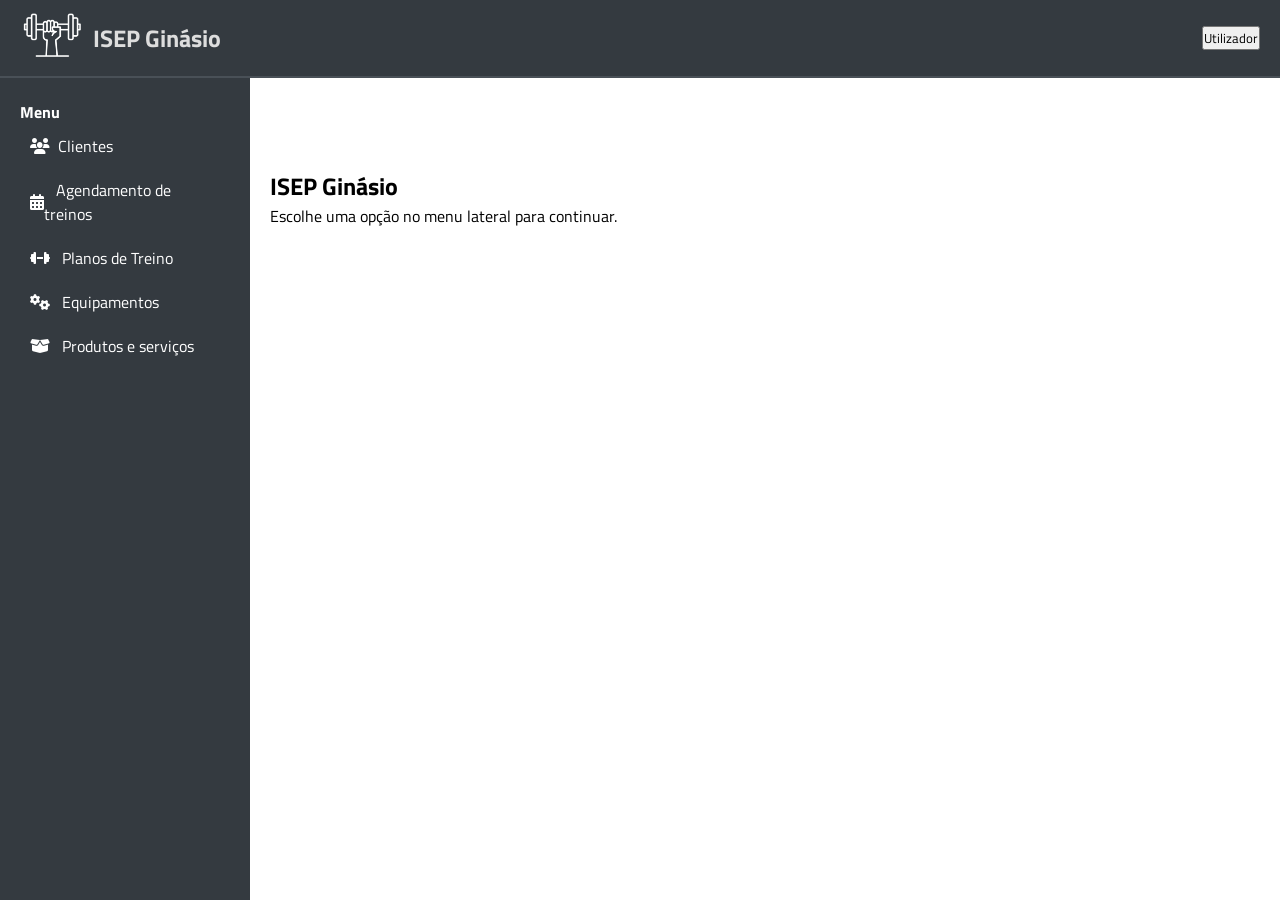
<file: backend/index.html>
<!DOCTYPE html>
<html lang="pt">

<head>
    <meta charset="UTF-8">
    <meta name="viewport" content="width=device-width, initial-scale=1.0">
    <title>ISEP Ginásio</title>

    <!-- Google Fonts -->
    <link rel="preconnect" href="https://fonts.googleapis.com">
    <link rel="preconnect" href="https://fonts.gstatic.com" crossorigin>
    <link href="https://fonts.googleapis.com/css2?family=Titillium+Web:ital,wght@0,300;0,700;1,400&display=swap"
        rel="stylesheet">

    <!--favicon-->

    <link rel="shortcut icon" href="assets/images/gym125.png" type="image/png">

    <!--folha de estilos-->
    <link rel="stylesheet" href="assets/css/admin.css">

    <!--Fontawesome-->
    <link rel="stylesheet" href="assets/fontawesome/all.min.css">

</head>

<body>
    <!--Navbar-->
    <header class="bng-navbar-menu">
        <div>
            <!--Logo e nome-->
            <a href="index.html">
                <img src="assets/img/gym125_white.png" alt="Logo do ISEP Ginásio" height="50">
            </a>
            <h3>ISEP Ginásio</h3>
        </div>
        <div>
            <button>Utilizador</button>
        </div>
    </header>

    <!--Sidebar-->
    <aside class="sidebar">
        <h4>Menu</h4>
        <nav>
            <a href="views/clientes/lista.html"><i class="fas fa-users"></i> &ensp;Clientes</a>
            <a href="views/agendamento/agendamento.html"><i class="fas fa-calendar-alt"></i> &ensp; Agendamento de treinos</a>
            <a href="views/planos/planos.html"><i class="fas fa-dumbbell"></i> &ensp; Planos de Treino</a>
            <a href="views/equipamentos/equipamentos.html"><i class="fas fa-cogs"></i> &ensp; Equipamentos</a>
            <a href="views/produtos_servicos/produtos_servicos.html"><i class="fas fa-box-open"> &ensp;</i>Produtos e serviços</a>
        </nav>
    </aside>

    <!--Conteúdo Principal -->
    <main class="content">
        <section>
            <h2>ISEP Ginásio</h2>
            <p>Escolhe uma opção no menu lateral para continuar.</p>
        </section>
    </main>

</body>

</html>
</file>
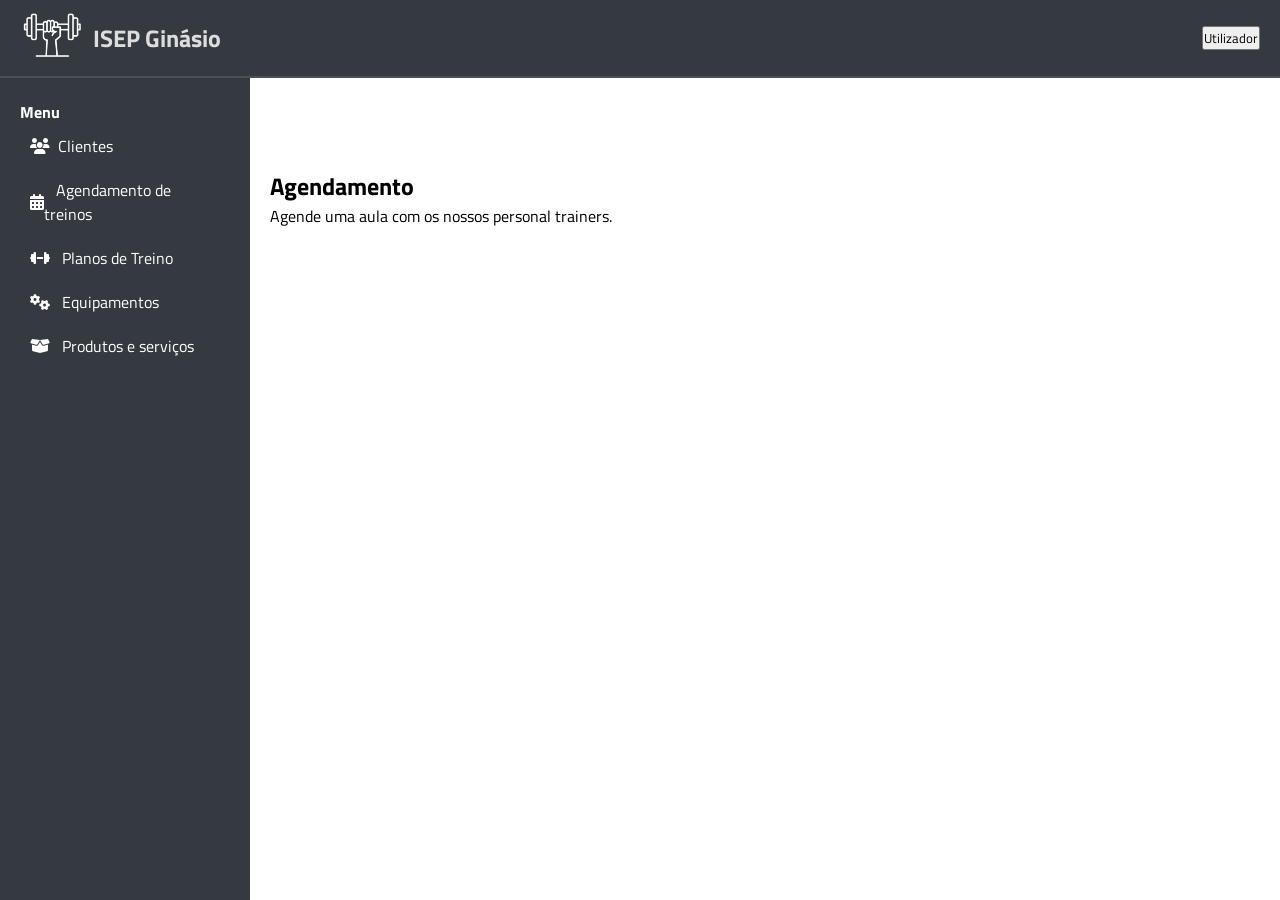
<file: backend/views/agendamento/agendamento.html>
<!DOCTYPE html>
<html lang="pt">
<head>
    <meta charset="UTF-8">
    <meta name="viewport" content="width=device-width, initial-scale=1.0">
    <title>ISEP Ginásio</title>

    <!--favicon-->
    <link rel="shortcut icon" href="../../assets/img/gym125.png" type="image/png">

    <!--folha de estilos-->
    <link rel="stylesheet" href="../../assets/css/admin.css">

    <!-- Google Fonts -->
    <link rel="preconnect" href="https://fonts.googleapis.com">
    <link rel="preconnect" href="https://fonts.gstatic.com" crossorigin>
    <link href="https://fonts.googleapis.com/css2?family=Titillium+Web:ital,wght@0,300;0,700;1,400&display=swap"
        rel="stylesheet">

    <!--Fontawesome-->
    <link rel="stylesheet" href="../../assets/fontawesome/all.min.css">

</head>
<body>
    <!--Navbar-->
    <header class="bng-navbar-menu">
        <div>
            <!--Logo e nome-->
            <a href="../../index.html">
                <img src="../../assets/img/gym125_white.png" alt="Logo do ISEP Ginásio" height="50">
            </a>
            <h3>ISEP Ginásio</h3>
        </div>
        <div>
            <button>Utilizador</button>
        </div>
    </header>

    <!--Sidebar-->
     <aside class="sidebar">
        <h4>Menu</h4>
        <nav>
            <a href="../clientes/lista.html"><i class="fas fa-users"></i> &ensp;Clientes</a>
            <a href="agendamento.html"><i class="fas fa-calendar-alt"></i> &ensp; Agendamento de treinos</a>
            <a href="../planos/planos.html"><i class="fas fa-dumbbell"></i> &ensp; Planos de Treino</a>
            <a href="../equipamentos/equipamentos.html"><i class="fas fa-cogs"></i> &ensp; Equipamentos</a>
            <a href="../produtos_servicos/produtos_servicos.html"><i class="fas fa-box-open"> &ensp;</i>Produtos e serviços</a>
        </nav>
    </aside>

    <!--Conteúdo Principal -->
    <main class="content">
        <section>
            <h2>Agendamento</h2>
            <p>Agende uma aula com os nossos personal trainers.</p>
        </section>
    </main>
    
</body>
</html>
</file>
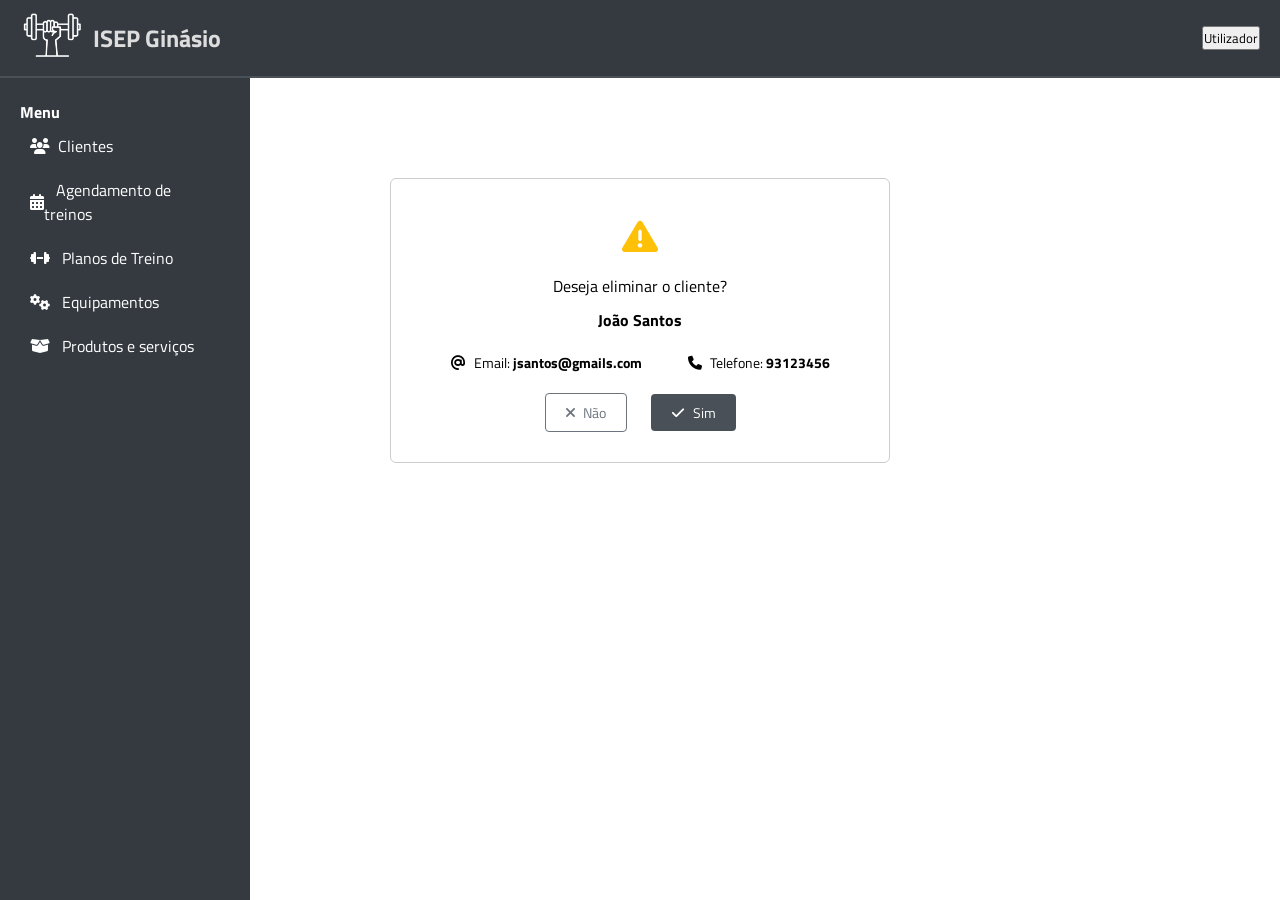
<file: backend/views/clientes/apagar.html>
<!DOCTYPE html>
<html lang="pt">

<head>
    <meta charset="UTF-8">
    <meta name="viewport" content="width=device-width, initial-scale=1.0">
    <title>ISEP Ginásio</title>

    <!--favicon-->
    <link rel="shortcut icon" href="../../assets/img/gym125.png" type="image/png">

    <!--folha de estilos-->
    <link rel="stylesheet" href="../../assets/css/admin.css">

    <!-- Google Fonts -->
    <link rel="preconnect" href="https://fonts.googleapis.com">
    <link rel="preconnect" href="https://fonts.gstatic.com" crossorigin>
    <link href="https://fonts.googleapis.com/css2?family=Titillium+Web:ital,wght@0,300;0,700;1,400&display=swap"
        rel="stylesheet">

    <!--Fontawesome-->
    <link rel="stylesheet" href="../../assets/fontawesome/all.min.css">


</head>

<body>
    <!--Navbar-->
    <header class="bng-navbar-menu">
        <div>
            <!--Logo e nome-->
            <a href="../../index.html">
                <img src="../../assets/img/gym125_white.png" alt="Logo do ISEP Ginásio" height="50">
            </a>
            <h3>ISEP Ginásio</h3>
        </div>
        <div>
            <button>Utilizador</button>
        </div>
    </header>

    <!--Sidebar-->
    <aside class="sidebar">
        <h4>Menu</h4>
        <nav>
            <a href="lista.html"><i class="fas fa-users"></i> &ensp;Clientes</a>
            <a href="../agendamento/agendamento.html"><i class="fas fa-calendar-alt"></i> &ensp; Agendamento de
                treinos</a>
            <a href="../planos/planos.html"><i class="fas fa-dumbbell"></i> &ensp; Planos de Treino</a>
            <a href="../equipamentos/equipamentos.html"><i class="fas fa-cogs"></i> &ensp; Equipamentos</a>
            <a href="../produtos_servicos/produtos_servicos.html"><i class="fas fa-box-open"> &ensp;</i>Produtos e
                serviços</a>
        </nav>
    </aside>

    <!--Conteúdo Principal -->
    <div class="caixa-apagar">
        <h1 class="icone-alerta"><i class="fa-solid fa-triangle-exclamation"></i></h1>
        <p>Deseja eliminar o cliente?</p>
        <h4><strong>João Santos</strong></h4>
        <div class="info-cliente">
            <span><i class="fa-solid fa-at me-2"></i>Email: <strong>jsantos@gmails.com</strong></span> <span
                style="display: inline-block; width: 40px;"></span>
            <span><i class="fa-solid fa-phone me-2"></i>Telefone: <strong>93123456</strong></span>
        </div>
        <div class="botoes">
            <a href="lista.html" class="botao-cancelar"><i class="fa-solid fa-xmark me-2"></i>Não</a> <a href="#"
                class="botao-confirmar"><i class="fa-solid fa-check me-2"></i>Sim</a>
        </div>
    </div>

</body>

</html>
</file>
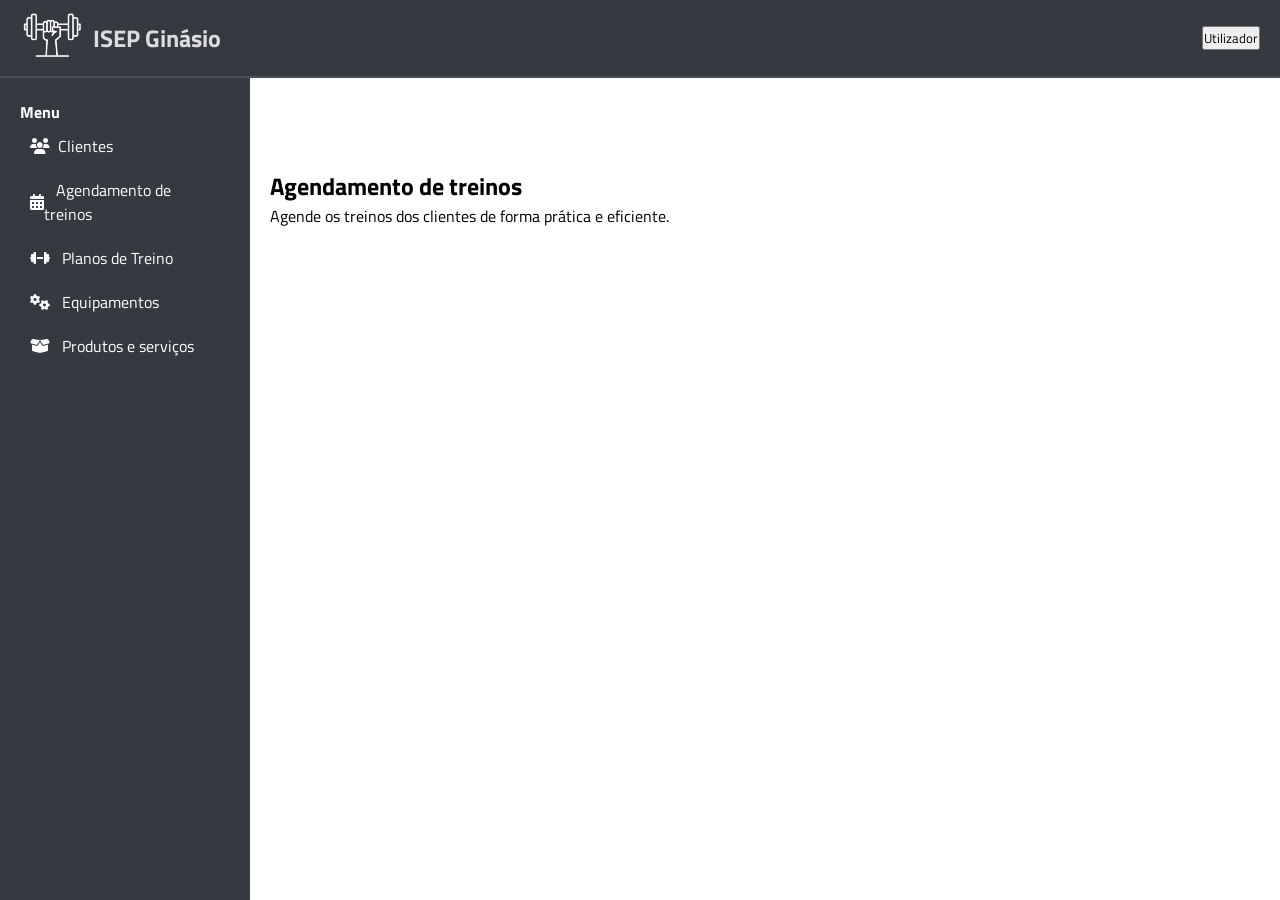
<file: backend/views/clientes/clientes.html>
<!DOCTYPE html>
<html lang="pt">
<head>
    <meta charset="UTF-8">
    <meta name="viewport" content="width=device-width, initial-scale=1.0">
    <title>ISEP Ginásio</title>

    <!--favicon-->
    <link rel="shortcut icon" href="../../assets/img/gym125.png" type="image/png">

    <!--folha de estilos-->
    <link rel="stylesheet" href="../../assets/css/admin.css">

    <!-- Google Fonts -->
    <link rel="preconnect" href="https://fonts.googleapis.com">
    <link rel="preconnect" href="https://fonts.gstatic.com" crossorigin>
    <link href="https://fonts.googleapis.com/css2?family=Titillium+Web:ital,wght@0,300;0,700;1,400&display=swap"
        rel="stylesheet">

    <!--Fontawesome-->
    <link rel="stylesheet" href="../../assets/fontawesome/all.min.css">


</head>
<body>
    <!--Navbar-->
    <header class="bng-navbar-menu">
        <div>
            <!--Logo e nome-->
            <a href="../../index.html">
                <img src="../../assets/img/gym125_white.png" alt="Logo do ISEP Ginásio" height="50">
            </a>
            <h3>ISEP Ginásio</h3>
        </div>
        <div>
            <button>Utilizador</button>
        </div>
    </header>

    <!--Sidebar-->
     <aside class="sidebar">
        <h4>Menu</h4>
        <nav>
            <a href="clientes.html"><i class="fas fa-users"></i> &ensp;Clientes</a>
            <a href="../agendamento/agendamento.html"><i class="fas fa-calendar-alt"></i> &ensp; Agendamento de treinos</a>
            <a href="../planos/planos.html"><i class="fas fa-dumbbell"></i> &ensp; Planos de Treino</a>
            <a href="../equipamentos/equipamentos.html"><i class="fas fa-cogs"></i> &ensp; Equipamentos</a>
            <a href="../produtos_servicos/produtos_servicos.html"><i class="fas fa-box-open"> &ensp;</i>Produtos e serviços</a>
        </nav>
    </aside>

    <!--Conteúdo Principal -->
    <main class="content">
        <section>
            <h2>Agendamento de treinos</h2>
            <p>Agende os treinos dos clientes de forma prática e eficiente.</p>
        </section>
    </main>
    
</body>
</html>
</file>
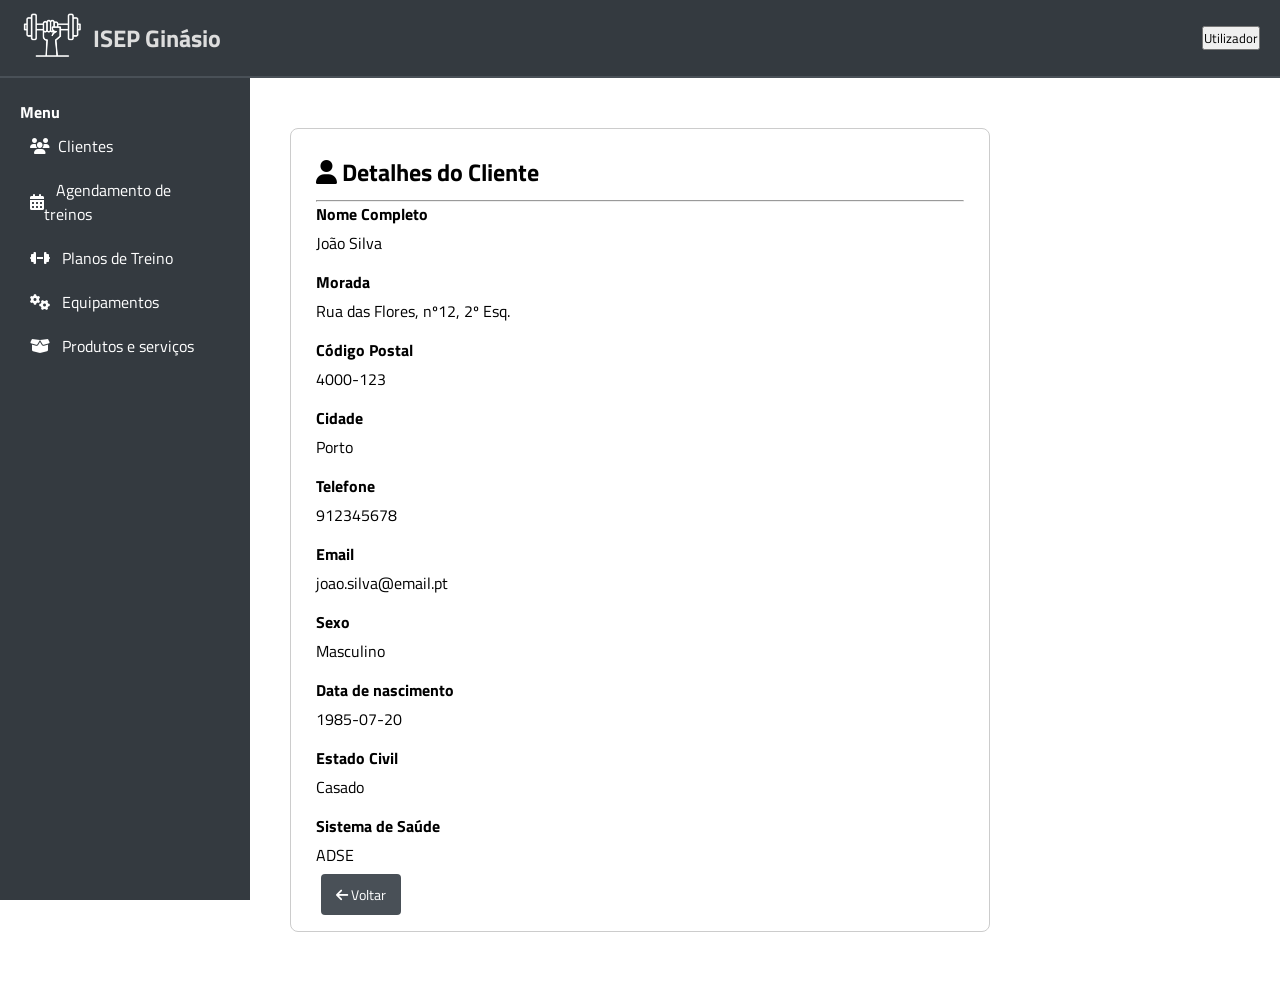
<file: backend/views/clientes/detalhes.html>
<!DOCTYPE html>
<html lang="pt">

<head>
    <meta charset="UTF-8">
    <meta name="viewport" content="width=device-width, initial-scale=1.0">
    <title>ISEP Ginásio</title>

    <!--favicon-->
    <link rel="shortcut icon" href="../../assets/img/gym125.png" type="image/png">

    <!--folha de estilos-->
    <link rel="stylesheet" href="../../assets/css/admin.css">

    <!-- Google Fonts -->
    <link rel="preconnect" href="https://fonts.googleapis.com">
    <link rel="preconnect" href="https://fonts.gstatic.com" crossorigin>
    <link href="https://fonts.googleapis.com/css2?family=Titillium+Web:ital,wght@0,300;0,700;1,400&display=swap"
        rel="stylesheet">

    <!--Fontawesome-->
    <link rel="stylesheet" href="../../assets/fontawesome/all.min.css">


</head>

<body>
    <!--Navbar-->
    <header class="bng-navbar-menu">
        <div>
            <!--Logo e nome-->
            <a href="../../index.html">
                <img src="../../assets/img/gym125_white.png" alt="Logo do ISEP Ginásio" height="50">
            </a>
            <h3>ISEP Ginásio</h3>
        </div>
        <div>
            <button>Utilizador</button>
        </div>
    </header>

    <!--Sidebar-->
    <aside class="sidebar">
        <h4>Menu</h4>
        <nav>
            <a href="lista.html"><i class="fas fa-users"></i> &ensp;Clientes</a>
            <a href="../agendamento/agendamento.html"><i class="fas fa-calendar-alt"></i> &ensp; Agendamento de
                treinos</a>
            <a href="../planos/planos.html"><i class="fas fa-dumbbell"></i> &ensp; Planos de Treino</a>
            <a href="../equipamentos/equipamentos.html"><i class="fas fa-cogs"></i> &ensp; Equipamentos</a>
            <a href="../produtos_servicos/produtos_servicos.html"><i class="fas fa-box-open"> &ensp;</i>Produtos e
                serviços</a>
        </nav>
    </aside>

    <!--Conteúdo Principal -->
    <div class="form-wrapper">
        <h2><strong><i class="fa-solid fa-user"></i> Detalhes do Cliente</strong></h2>
        <hr>
        <div class="form-group">
            <label>Nome Completo</label>
            <div class="form-control-static">João Silva</div>
        </div>
        <div class="form-group">
            <label>Morada</label>
            <div class="form-control-static">Rua das Flores, nº12, 2º Esq.</div>
        </div>
        <div class="form-group">
            <label>Código Postal</label>
            <div class="form-control-static">4000-123</div>
        </div>
        <div class="form-group">
            <label>Cidade</label>
            <div class="form-control-static">Porto</div>
        </div>
        <div class="form-group">
            <label>Telefone</label>
            <div class="form-control-static">912345678</div>
        </div>
        <div class="form-group">
            <label>Email</label>
            <div class="form-control-static">joao.silva@email.pt</div>
        </div>

        <div class="form-group">
            <label>Sexo</label>
            <div class="form-control-static">Masculino</div>
        </div>
        <div class="form-group">
            <label>Data de nascimento</label>
            <div class="form-control-static">1985-07-20</div>
        </div>
        <div class="form-group">
            <label>Estado Civil</label>
            <div class="form-control-static">Casado</div>
        </div>
        <div class="form-group">
            <label>Sistema de Saúde</label>
            <div class="form-control-static">ADSE</div>
        </div>
        <div class="form-buttons">
            <a href="lista.html"><i class="fa-solid fa-arrow-left"></i> Voltar</a>
        </div>
    </div>

</body>

</html>
</file>
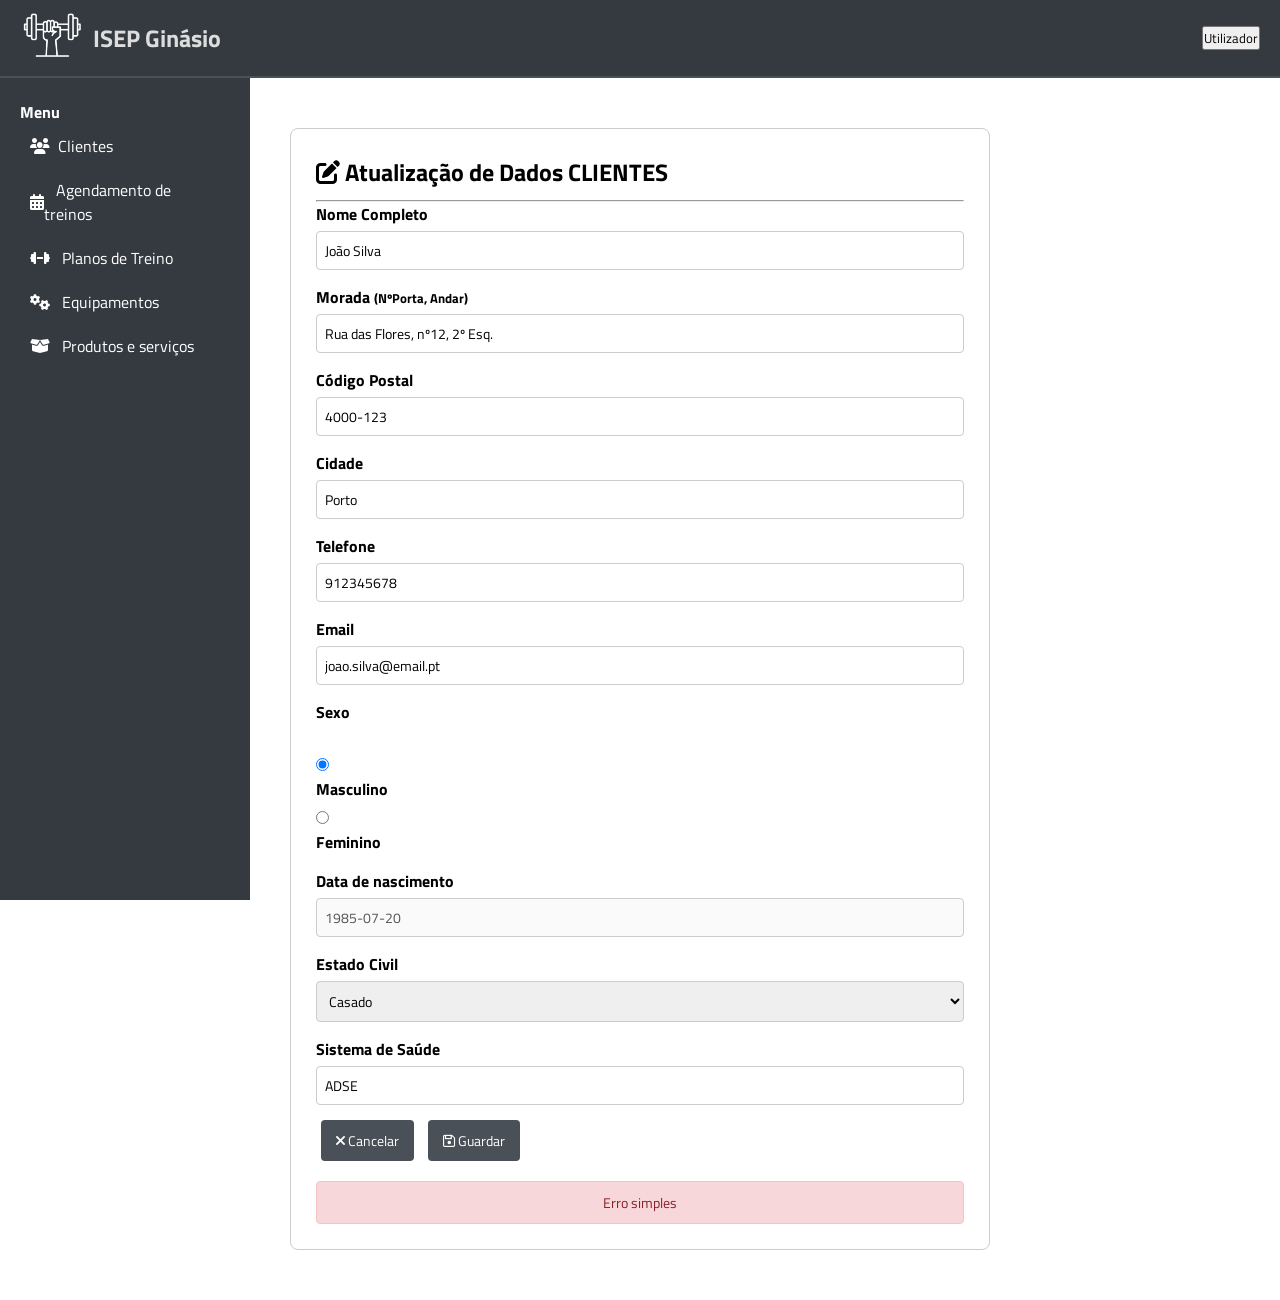
<file: backend/views/clientes/editar.html>
<!DOCTYPE html>
<html lang="pt">

<head>
    <meta charset="UTF-8">
    <meta name="viewport" content="width=device-width, initial-scale=1.0">
    <title>ISEP Ginásio</title>

    <!--favicon-->
    <link rel="shortcut icon" href="../../assets/img/gym125.png" type="image/png">

    <!--folha de estilos-->
    <link rel="stylesheet" href="../../assets/css/admin.css">

    <!-- Google Fonts -->
    <link rel="preconnect" href="https://fonts.googleapis.com">
    <link rel="preconnect" href="https://fonts.gstatic.com" crossorigin>
    <link href="https://fonts.googleapis.com/css2?family=Titillium+Web:ital,wght@0,300;0,700;1,400&display=swap"
        rel="stylesheet">

    <!--Fontawesome-->
    <link rel="stylesheet" href="../../assets/fontawesome/all.min.css">


</head>

<body>
    <!--Navbar-->
    <header class="bng-navbar-menu">
        <div>
            <!--Logo e nome-->
            <a href="../../index.html">
                <img src="../../assets/img/gym125_white.png" alt="Logo do ISEP Ginásio" height="50">
            </a>
            <h3>ISEP Ginásio</h3>
        </div>
        <div>
            <button>Utilizador</button>
        </div>
    </header>

    <!--Sidebar-->
    <aside class="sidebar">
        <h4>Menu</h4>
        <nav>
            <a href="lista.html"><i class="fas fa-users"></i> &ensp;Clientes</a>
            <a href="../agendamento/agendamento.html"><i class="fas fa-calendar-alt"></i> &ensp; Agendamento de
                treinos</a>
            <a href="../planos/planos.html"><i class="fas fa-dumbbell"></i> &ensp; Planos de Treino</a>
            <a href="../equipamentos/equipamentos.html"><i class="fas fa-cogs"></i> &ensp; Equipamentos</a>
            <a href="../produtos_servicos/produtos_servicos.html"><i class="fas fa-box-open"> &ensp;</i>Produtos e
                serviços</a>
        </nav>
    </aside>

    <!--Conteúdo Principal -->
    <div class="form-wrapper">
        <h2><strong><i class="fa-solid fa-pen-to-square"></i> Atualização de Dados CLIENTES</strong></h2>
        <hr>
        <form action="#" method="post" novalidate>

            <div class="form-group">
                <label for="texto_nome">Nome Completo</label>
                <input type="text" name="nome_cliente" id="texto_nome" value="João Silva" required>
            </div>
            <div class="form-group">
                <label for="texto_endereco">Morada <small>(NºPorta, Andar)</small></label> <input type="text"
                    name="morada_cliente" value="Rua das Flores, nº12, 2º Esq." id="texto_endereco">
            </div>
            <div class="form-group">
                <label for="texto_cp">Código Postal</label>
                <input type="text" name="cp_cliente" value="4000-123" id="texto_cp" required>
            </div>
            <div class="form-group">
                <label for="texto_cidade">Cidade</label>
                <input type="text" name="cid_cliente" value="Porto" id="texto_cidade" required>
            </div>
            <div class="form-group">
                <label for="texto_cliente">Telefone</label>
                <input type="text" name="tel_cliente" value="912345678" id="texto_cliente" required>
            </div>
            <div class="form-group">
                <label for="texto_email">Email</label>
                <input type="email" name="email_cliente" value="joao.silva@email.pt" id="texto_email" required>
            </div>

            <div class="form-group">
                <label>Sexo</label><br>
                <input type="radio" name="radio_gender" id="radio_m" value="m" checked> <label
                    for="radio_m">Masculino</label>
                <input type="radio" name="radio_gender" id="radio_f" value="f">
                <label for="radio_f">Feminino</label>
            </div>
            <div class="form-group">
                <label for="texto_dnasc">Data de nascimento</label>
                <input type="text" name="dnasc_cliente" value="1985-07-20" id="texto_dnasc" disabled>
            </div>

            <div class="form-group">
                <label for="texto_estcivil">Estado Civil</label>
                <select name="estaciv_cliente" id="texto_estcivil">
                    <option>Escolha uma opção</option>
                    <option value="solt">Solteiro</option>
                    <option value="casd" selected>Casado</option>
                    <option value="ufat">União de Facto</option>
                </select>
            </div>
            <div class="form-group">
                <label for="texto_SSaude">Sistema de Saúde</label>
                <input type="text" name="campo_opcao" id="texto_SSaude" value="ADSE" list="sistemasaude"> <datalist
                    id="sistemasaude">
                    <option value="SNS">
                    <option value="ADSE">
                    <option value="SMAS">
                    <option value="CTT">
                    <option value="PSP">
                </datalist>
            </div>

            <div class="form-buttons">
                <a href="lista.html"><i class="fa-solid fa-xmark"></i> Cancelar</a> <button type="submit"><i
                        class="fa-regular fa-floppy-disk"></i> Guardar</button>
            </div>
            <div class="alert text-center">
                Erro simples
            </div>
        </form>  
    </div>          

</body>

</html>
</file>
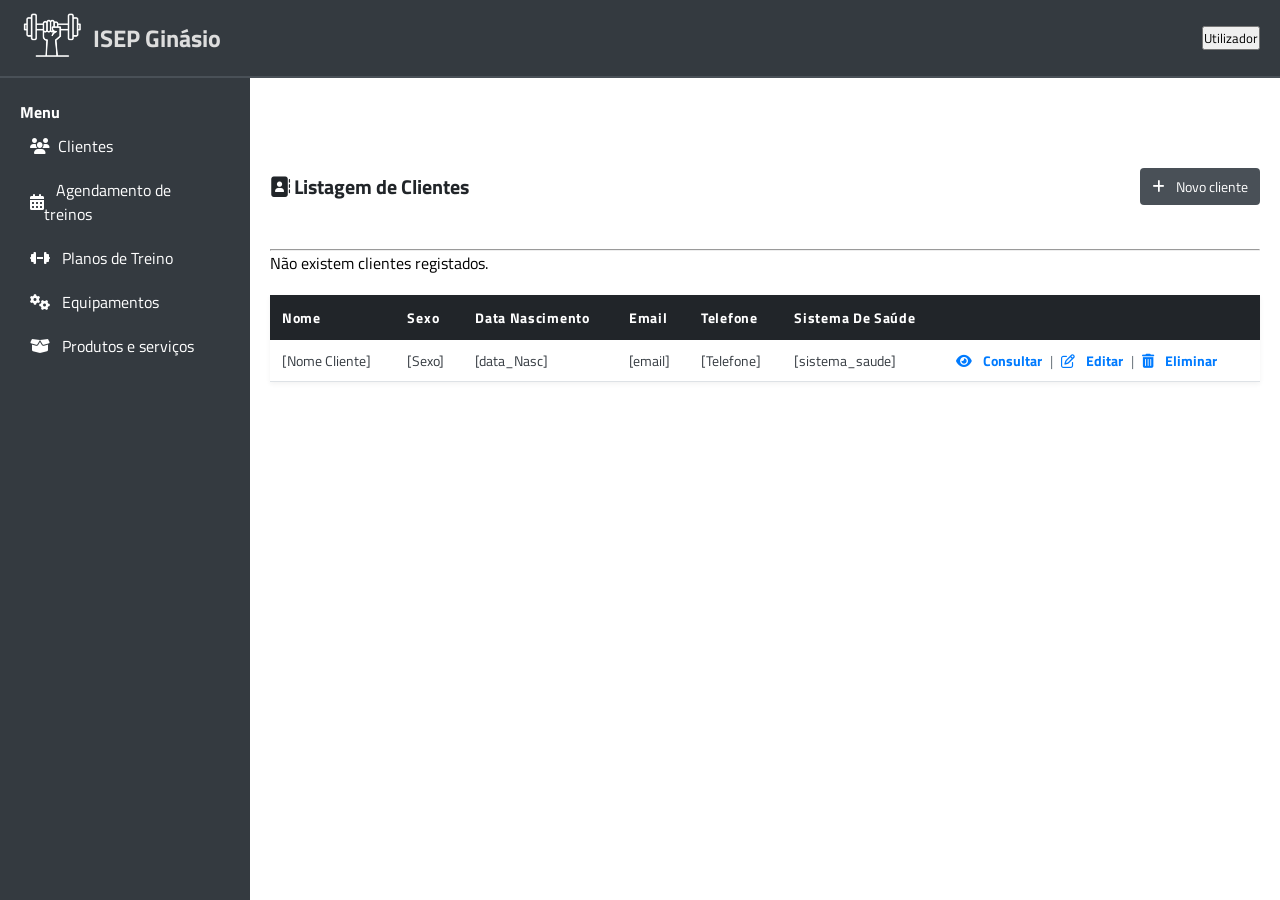
<file: backend/views/clientes/lista.html>
<!DOCTYPE html>
<html lang="pt">

<head>
    <meta charset="UTF-8">
    <meta name="viewport" content="width=device-width, initial-scale=1.0">
    <title>ISEP Ginásio</title>

    <!--favicon-->
    <link rel="shortcut icon" href="../../assets/img/gym125.png" type="image/png">

    <!--folha de estilos-->
    <link rel="stylesheet" href="../../assets/css/admin.css">

    <!-- Google Fonts -->
    <link rel="preconnect" href="https://fonts.googleapis.com">
    <link rel="preconnect" href="https://fonts.gstatic.com" crossorigin>
    <link href="https://fonts.googleapis.com/css2?family=Titillium+Web:ital,wght@0,300;0,700;1,400&display=swap"
        rel="stylesheet">

    <!--Fontawesome-->
    <link rel="stylesheet" href="../../assets/fontawesome/all.min.css">


</head>

<body>
    <!--Navbar-->
    <header class="bng-navbar-menu">
        <div>
            <!--Logo e nome-->
            <a href="../../index.html">
                <img src="../../assets/img/gym125_white.png" alt="Logo do ISEP Ginásio" height="50">
            </a>
            <h3>ISEP Ginásio</h3>
        </div>
        <div>
            <button>Utilizador</button>
        </div>
    </header>

    <!--Sidebar-->
    <aside class="sidebar">
        <h4>Menu</h4>
        <nav>
            <a href="lista.html"><i class="fas fa-users"></i> &ensp;Clientes</a>
            <a href="../agendamento/agendamento.html"><i class="fas fa-calendar-alt"></i> &ensp; Agendamento de
                treinos</a>
            <a href="../planos/planos.html"><i class="fas fa-dumbbell"></i> &ensp; Planos de Treino</a>
            <a href="../equipamentos/equipamentos.html"><i class="fas fa-cogs"></i> &ensp; Equipamentos</a>
            <a href="../produtos_servicos/produtos_servicos.html"><i class="fas fa-box-open"> &ensp;</i>Produtos e
                serviços</a>
        </nav>
    </aside>

    <!--Conteúdo Principal -->
    <div class="content">
        <div class="actions-top">
            <h2><strong><i class="fa-solid fa-address-book"></i> Listagem de Clientes </strong></h2> <a
                href="novo.html"><i class="fa-solid fa-plus me-2"></i> Novo cliente</a>
        </div>
        <br>
        <hr>
        <p>Não existem clientes registados.</p>
        <table>
            <thead>
                <tr>
                    <th>Nome</th>
                    <th>Sexo</th>
                    <th>Data nascimento</th>
                    <th>Email</th>
                    <th>Telefone</th>
                    <th>Sistema de Saúde</th>
                    <th></th>
                </tr>
            </thead>
            <tbody>
                <tr>
                    <td>[Nome Cliente]</td>
                    <td>[Sexo]</td>
                    <td>[data_Nasc]</td>
                    <td>[email]</td>
                    <td>[Telefone]</td>
                    <td>[sistema_saude]</td>
                    <td>
                        <a href="detalhes.html"><i class="fa-solid fa-eye me-2"></i> Consultar</a> <span>|</span>
                        <a href="editar.html"><i class="fa-regular fa-pen-to-square me-2"></i> Editar</a> <span>|</span>
                        <a href="apagar.html"><i class="fa-solid fa-trash-can me-2"></i> Eliminar</a>
                    </td>
                </tr>
            </tbody>
        </table>
    </div>

</body>

</html>
</file>
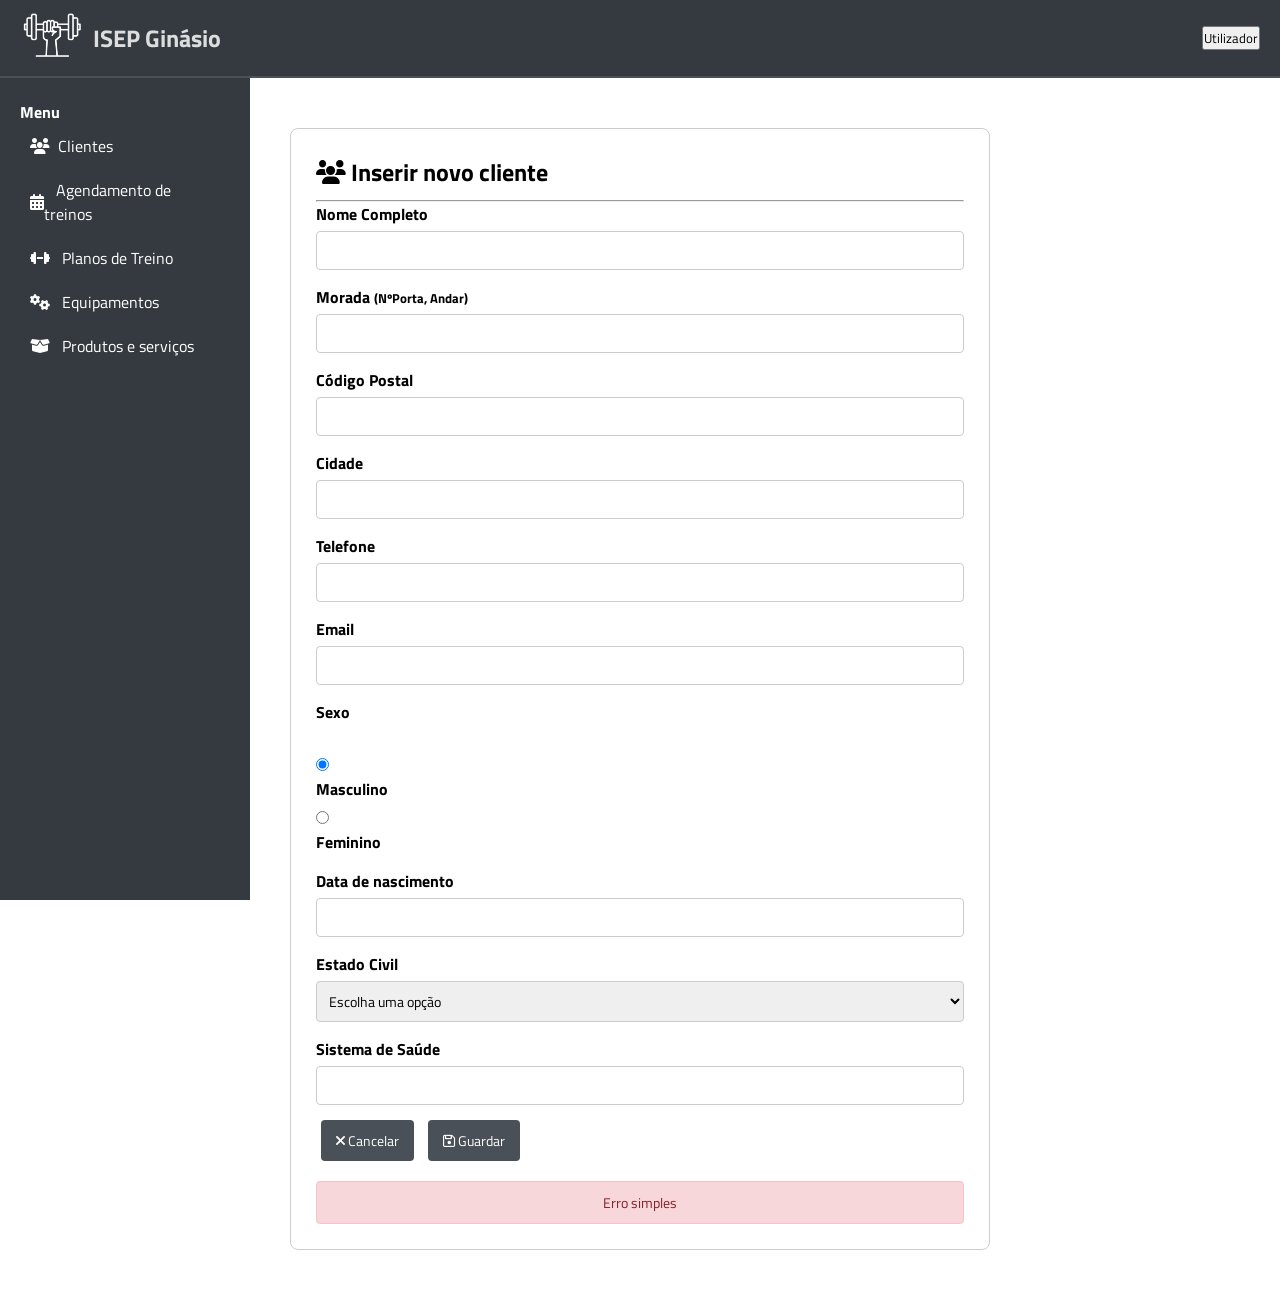
<file: backend/views/clientes/novo.html>
<!DOCTYPE html>
<html lang="pt">

<head>
    <meta charset="UTF-8">
    <meta name="viewport" content="width=device-width, initial-scale=1.0">
    <title>ISEP Ginásio</title>

    <!--favicon-->
    <link rel="shortcut icon" href="../../assets/img/gym125.png" type="image/png">

    <!--folha de estilos-->
    <link rel="stylesheet" href="../../assets/css/admin.css">

    <!-- Google Fonts -->
    <link rel="preconnect" href="https://fonts.googleapis.com">
    <link rel="preconnect" href="https://fonts.gstatic.com" crossorigin>
    <link href="https://fonts.googleapis.com/css2?family=Titillium+Web:ital,wght@0,300;0,700;1,400&display=swap"
        rel="stylesheet">

    <!--Fontawesome-->
    <link rel="stylesheet" href="../../assets/fontawesome/all.min.css">


</head>

<body>
    <!--Navbar-->
    <header class="bng-navbar-menu">
        <div>
            <!--Logo e nome-->
            <a href="../../index.html">
                <img src="../../assets/img/gym125_white.png" alt="Logo do ISEP Ginásio" height="50">
            </a>
            <h3>ISEP Ginásio</h3>
        </div>
        <div>
            <button>Utilizador</button>
        </div>
    </header>

    <!--Sidebar-->
    <aside class="sidebar">
        <h4>Menu</h4>
        <nav>
            <a href="lista.html"><i class="fas fa-users"></i> &ensp;Clientes</a>
            <a href="../agendamento/agendamento.html"><i class="fas fa-calendar-alt"></i> &ensp; Agendamento de
                treinos</a>
            <a href="../planos/planos.html"><i class="fas fa-dumbbell"></i> &ensp; Planos de Treino</a>
            <a href="../equipamentos/equipamentos.html"><i class="fas fa-cogs"></i> &ensp; Equipamentos</a>
            <a href="../produtos_servicos/produtos_servicos.html"><i class="fas fa-box-open"> &ensp;</i>Produtos e
                serviços</a>
        </nav>
    </aside>

    <!--Conteúdo Principal -->
    <div class="form-wrapper">
        <h2><strong><i class="fa-solid fa-users"></i> Inserir novo cliente</strong></h2>
        <hr>
        <form action="#" method="post" novalidate>

            <div class="form-group">
                <label for="texto_nome">Nome Completo</label>
                <input type="text" name="nome_cliente" id="texto_nome" required>
            </div>
            <div class="form-group">
                <label for="texto_endereco">Morada <small>(NºPorta, Andar)</small></label> <input type="text"
                    name="morada_cliente" id="texto_endereco">
            </div>
            <div class="form-group">
                <label for="texto_cp">Código Postal</label>
                <input type="text" name="cp_cliente" id="texto_cp" required>
            </div>
            <div class="form-group">
                <label for="texto_cidade">Cidade</label>
                <input type="text" name="cid_cliente" id="texto_cidade" required>
            </div>

            <div class="form-group">
                <label for="texto_cliente">Telefone</label>
                <input type="text" name="tel_cliente" id="texto_cliente" required>
            </div>
            <div class="form-group">
                <label for="texto_email">Email</label>
                <input type="email" name="email_cliente" id="texto_email" required>
            </div>
            <div class="form-group">
                <label>Sexo</label><br>
                <input type="radio" name="radio_gender" id="radio_m" value="m" checked> <label
                    for="radio_m">Masculino</label>
                <input type="radio" name="radio_gender" id="radio_f" value="f"> <label for="radio_f">Feminino</label>
            </div>
            <div class="form-group">
                <label for="texto_dnasc">Data de nascimento</label>
                <input type="text" name="dnasc_cliente" id="texto_dnasc" required>
            </div>

            <div class="form-group">
            <label for="texto_estcivil">Estado Civil</label>
            <select name="estaciv_cliente" id="texto_estcivil">
                <option selected>Escolha uma opção</option>
                <option value="solt">Solteiro</option>
                <option value="casd">Casado</option>
                <option value="ufat">União de Facto</option>
            </select>
    </div>
    <div class="form-group">
        <label for="texto_SSaude">Sistema de Saúde</label>
        <input type="text" name="campo_opcao" id="texto_SSaude" list="sistemasaude"> <datalist id="sistemasaude">
            <option value="SNS">
            <option value="ADSE">
            <option value="SMAS">
            <option value="CTT">
            <option value="PSP">
        </datalist>
    </div>

    <div class="form-buttons">
        <a href="lista.html"><i class="fa-solid fa-xmark"></i> Cancelar</a> <button type="submit"><i
                class="fa-regular fa-floppy-disk"></i> Guardar</button>
    </div>
    <div class="alert text-center">
        Erro simples
    </div>
    </form>
    </div>
    
</body>

</html>
</file>
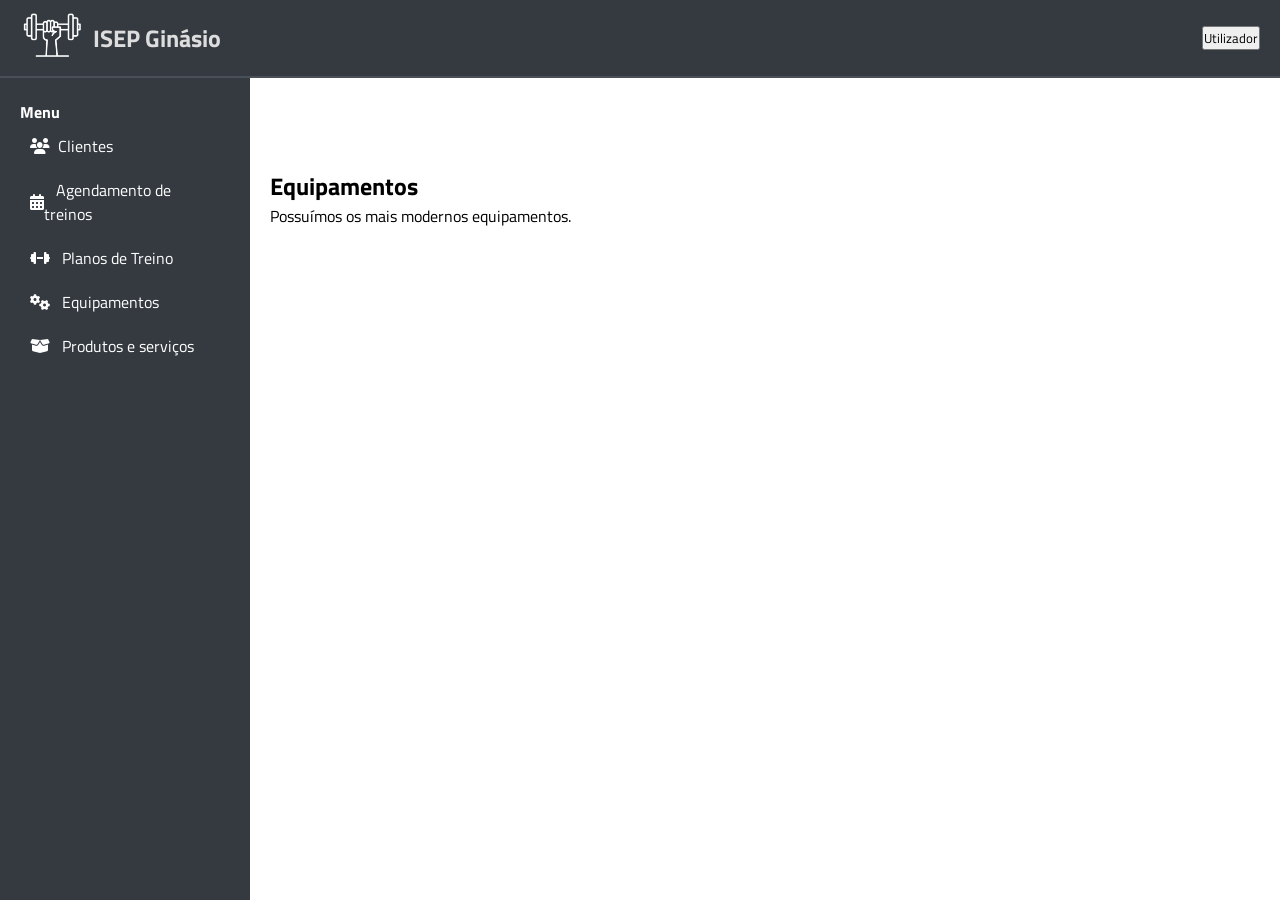
<file: backend/views/equipamentos/equipamentos.html>
<!DOCTYPE html>
<html lang="pt">
<head>
    <meta charset="UTF-8">
    <meta name="viewport" content="width=device-width, initial-scale=1.0">
    <title>ISEP Ginásio</title>

    <!--favicon-->
    <link rel="shortcut icon" href="../../assets/img/gym125.png" type="image/png">

    <!--folha de estilos-->
    <link rel="stylesheet" href="../../assets/css/admin.css">

    <!-- Google Fonts -->
    <link rel="preconnect" href="https://fonts.googleapis.com">
    <link rel="preconnect" href="https://fonts.gstatic.com" crossorigin>
    <link href="https://fonts.googleapis.com/css2?family=Titillium+Web:ital,wght@0,300;0,700;1,400&display=swap"
        rel="stylesheet">

    <!--Fontawesome-->
    <link rel="stylesheet" href="../../assets/fontawesome/all.min.css">

</head>
<body>
    <!--Navbar-->
    <header class="bng-navbar-menu">
        <div>
            <!--Logo e nome-->
            <a href="../../index.html">
                <img src="../../assets/img/gym125_white.png" alt="Logo do ISEP Ginásio" height="50">
            </a>
            <h3>ISEP Ginásio</h3>
        </div>
        <div>
            <button>Utilizador</button>
        </div>
    </header>

    <!--Sidebar-->
    <aside class="sidebar">
        <h4>Menu</h4>
        <nav>
            <a href="../clientes/lista.html"><i class="fas fa-users"></i> &ensp;Clientes</a>
            <a href="../agendamento/agendamento.html"><i class="fas fa-calendar-alt"></i> &ensp; Agendamento de treinos</a>
            <a href="../planos/planos.html"><i class="fas fa-dumbbell"></i> &ensp; Planos de Treino</a>
            <a href="equipamentos.html"><i class="fas fa-cogs"></i> &ensp; Equipamentos</a>
            <a href="../produtos_servicos/produtos_servicos.html"><i class="fas fa-box-open"> &ensp;</i>Produtos e serviços</a>
        </nav>
    </aside>

    <!--Conteúdo Principal -->
    <main class="content">
        <section>
            <h2>Equipamentos</h2>
            <p>Possuímos os mais modernos equipamentos.</p>
        </section>
    </main>
    
</body>
</html>
</file>
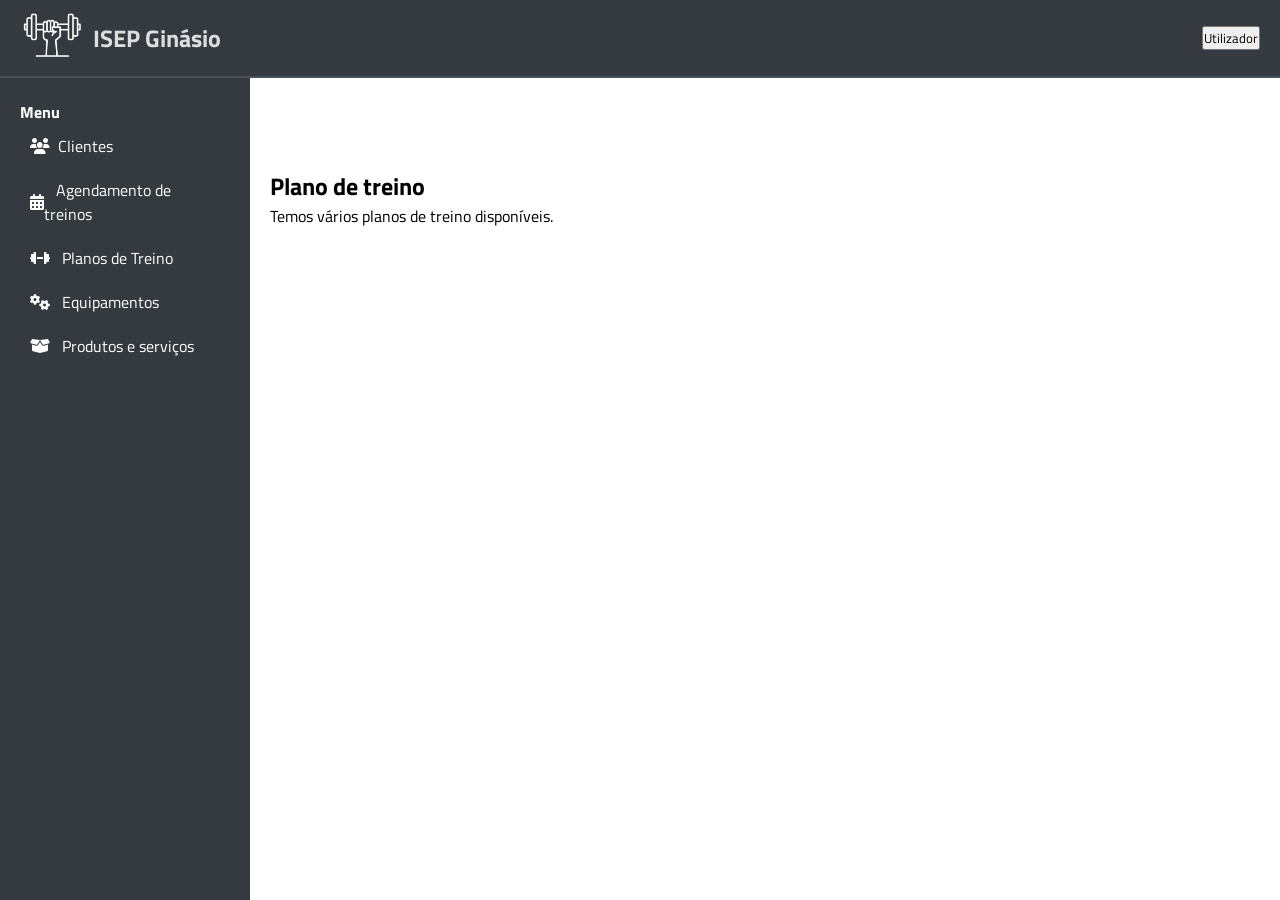
<file: backend/views/planos/planos.html>
<!DOCTYPE html>
<html lang="pt">
<head>
    <meta charset="UTF-8">
    <meta name="viewport" content="width=device-width, initial-scale=1.0">
    <title>ISEP Ginásio</title>

    <!--favicon-->
    <link rel="shortcut icon" href="../../assets/img/gym125.png" type="image/png">

    <!--folha de estilos-->
    <link rel="stylesheet" href="../../assets/css/admin.css">

    <!-- Google Fonts -->
    <link rel="preconnect" href="https://fonts.googleapis.com">
    <link rel="preconnect" href="https://fonts.gstatic.com" crossorigin>
    <link href="https://fonts.googleapis.com/css2?family=Titillium+Web:ital,wght@0,300;0,700;1,400&display=swap"
        rel="stylesheet">

    <!--Fontawesome-->
    <link rel="stylesheet" href="../../assets/fontawesome/all.min.css">

</head>
<body>
    <!--Navbar-->
    <header class="bng-navbar-menu">
        <div>
            <!--Logo e nome-->
            <a href="../../index.html">
                <img src="../../assets/img/gym125_white.png" alt="Logo do ISEP Ginásio" height="50">
            </a>
            <h3>ISEP Ginásio</h3>
        </div>
        <div>
            <button>Utilizador</button>
        </div>
    </header>

    <!--Sidebar-->
     <aside class="sidebar">
        <h4>Menu</h4>
        <nav>
            <a href="../clientes/lista.html"><i class="fas fa-users"></i> &ensp;Clientes</a>
            <a href="../agendamento/agendamento.html"><i class="fas fa-calendar-alt"></i> &ensp; Agendamento de treinos</a>
            <a href="planos.html"><i class="fas fa-dumbbell"></i> &ensp; Planos de Treino</a>
            <a href="../equipamentos/equipamentos.html"><i class="fas fa-cogs"></i> &ensp; Equipamentos</a>
            <a href="../produtos_servicos/produtos_servicos.html"><i class="fas fa-box-open"> &ensp;</i>Produtos e serviços</a>
        </nav>
    </aside>

    <!--Conteúdo Principal -->
    <main class="content">
        <section>
            <h2>Plano de treino</h2>
            <p>Temos vários planos de treino disponíveis.</p>
        </section>
    </main>
    
</body>
</html>
</file>
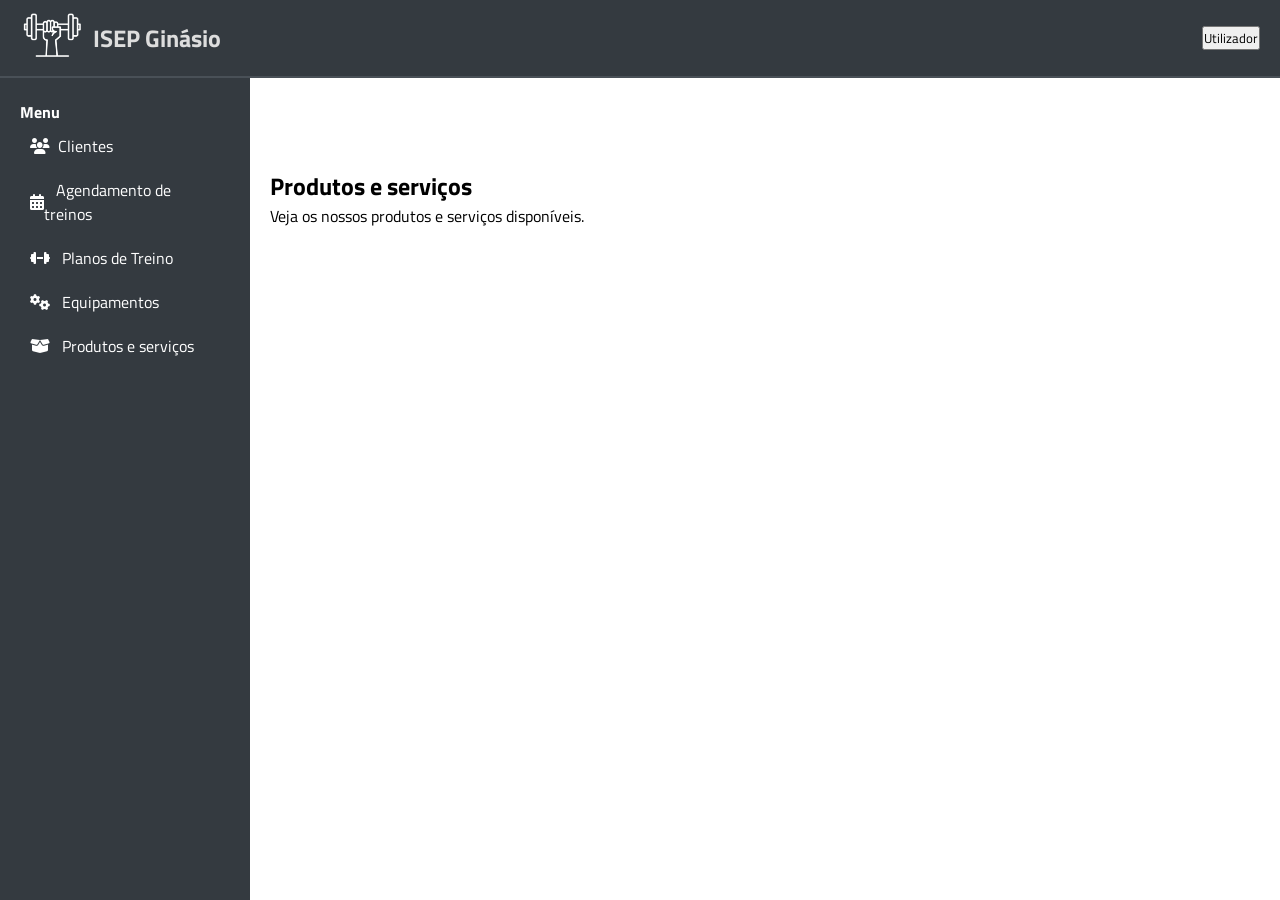
<file: backend/views/produtos_servicos/produtos_servicos.html>
<!DOCTYPE html>
<html lang="pt">

<head>
    <meta charset="UTF-8">
    <meta name="viewport" content="width=device-width, initial-scale=1.0">
    <title>ISEP Ginásio</title>

    <!--favicon-->
    <link rel="shortcut icon" href="../../assets/img/gym125.png" type="image/png">

    <!--folha de estilos-->
    <link rel="stylesheet" href="../../assets/css/admin.css">

    <!-- Google Fonts -->
    <link rel="preconnect" href="https://fonts.googleapis.com">
    <link rel="preconnect" href="https://fonts.gstatic.com" crossorigin>
    <link href="https://fonts.googleapis.com/css2?family=Titillium+Web:ital,wght@0,300;0,700;1,400&display=swap"
        rel="stylesheet">

    <!--Fontawesome-->
    <link rel="stylesheet" href="../../assets/fontawesome/all.min.css">

</head>

<body>
    <!--Navbar-->
    <header class="bng-navbar-menu">
        <div>
            <!--Logo e nome-->
            <a href="../../index.html">
                <img src="../../assets/img/gym125_white.png" alt="Logo do ISEP Ginásio" height="50">
            </a>
            <h3>ISEP Ginásio</h3>
        </div>
        <div>
            <button>Utilizador</button>
        </div>
    </header>

    <!--Sidebar-->
     <aside class="sidebar">
        <h4>Menu</h4>
        <nav>
            <a href="../clientes/lista.html"><i class="fas fa-users"></i> &ensp;Clientes</a>
            <a href="../agendamento/agendamento.html"><i class="fas fa-calendar-alt"></i> &ensp; Agendamento de treinos</a>
            <a href="../planos/planos.html"><i class="fas fa-dumbbell"></i> &ensp; Planos de Treino</a>
            <a href="../equipamentos/equipamentos.html"><i class="fas fa-cogs"></i> &ensp; Equipamentos</a>
            <a href="produtos_servicos.html"><i class="fas fa-box-open"> &ensp;</i>Produtos e serviços</a>
        </nav>
    </aside>

    <!--Conteúdo Principal -->
    <main class="content">
        <section>
            <h2>Produtos e serviços</h2>
            <p>Veja os nossos produtos e serviços disponíveis.</p>
        </section>
    </main>

</body>

</html>
</file>
<file: backend/assets/css/admin.css>
/* Seletor universal - aplica-se a todos os elementos da página */
* {
    margin: 0;
    /* Remove margens externas padrão */
    padding: 0;
    /* Remove preenchimentos internos padrão */
    box-sizing: border-box;
    /* Inclui bordas e preenchimento no cálculo da largura/altura */
    font-family: 'Titillium Web', sans-serif;
    /* Define a fonte principal usada no site */
}

.bng-navbar-menu {
    background-color: #343a40;
    /* Cor de fundo escura */
    display: flex;
    /* Organiza os elementos na horizontal */
    align-items: center;
    /* Alinha os elementos verticalmente ao centro */
    justify-content: space-between;
    /* Espaço entre o logótipo e o botão */
    padding: 10px 20px;
    /* Espaçamento interno */
    position: sticky;
    /* Fixa a barra no topo ao fazer scroll */
    top: 0;
    /* Alinha ao topo da janela */
    border-bottom: 2px solid #495057;
    /* Linha inferior */
    z-index: 1000;
    /* Fica acima da sidebar */
}

.bng-navbar-menu div {
    display: flex;
    /* Organização horizontal dos elementos internos */
    align-items: center;
    /* Alinhamento vertical ao centro */
}

.bng-navbar-menu img {
    height: 50px;
    /* Altura do logótipo */
    margin-right: 10px;
    /* Espaço entre o logótipo e o título */
}

.bng-navbar-menu h3 {
    font-size: 1.5em;
    /* Tamanho da letra do título */
    color: #dddddd;
    /* Cor do texto (cinza claro) */
}

/* Estilos para o menu lateral fixo (sidebar) */
.sidebar {
    width: 250px;
    /* Largura da barra lateral */
    height: 100vh;
    /* Altura total da janela */
    background-color: #343a40;
    /* Fundo escuro */
    color: white;
    /* Texto branco */
    padding: 100px 20px 20px;
    /* Espaçamento interno */
    position: fixed;
    /* Fixa à esquerda do ecrã */
    left: 0;
    top: 0;
    bottom: 0;
}

/* Estilos para os links dentro da sidebar */
.sidebar a {
    display: flex;
    /* Organização horizontal interna */
    align-items: center;
    /* Alinhamento vertical ao centro */
    color: white;
    /* Cor do texto dos links */
    text-decoration: none;
    /* Remove o sublinhado */
    padding: 10px;
    /* Espaçamento interno */
    border-radius: 5px;
    /* Cantos arredondados */
    transition: background 0.3s;
    /* Animação ao passar o rato */
}

.sidebar a:hover {
    background-color: rgb(57, 86, 179);
}

/* Ajuste do conteúdo para não ficar sob a navbar */
.content {
    margin-left: 250px;
    /* Afasta o conteúdo da sidebar (largura da sidebar) */
    margin-top: 70px;
    /* Espaço para não ficar por baixo da navbar */
    flex-grow: 1;
    /* Permite que o conteúdo cresça conforme o espaço disponível */
    padding: 20px;
    /* Espaçamento interno para melhor leitura */
}

/* Define o estilo geral da tabela */
table {
    width: 100%;
    /* Ocupa toda a largura do contêiner */
    border-collapse: collapse;
    /* Elimina espaços entre as células */
    margin-top: 20px;
    /* Espaço acima da tabela */
    background-color: #fff;
    /* Fundo branco para a tabela */
    box-shadow: 0 2px 5px rgba(0, 0, 0, 0.05);
    /* Sombra sutil para dar profundidade */
}

/* Estilização do cabeçalho da tabela */
thead {
    background-color: #212529;
    /* Fundo escuro para o cabeçalho */
    color: #ffffff;
    /* Cor do texto em branco */
    text-align: left;
    /* Alinha o texto à esquerda */
}

/* Define o espaçamento e estilo dos cabeçalhos de coluna */
thead th {
    padding: 12px;
    /* Espaçamento interno em cada célula do cabeçalho */
    font-size: 14px;
    /* Tamanho da fonte */
    text-transform: capitalize;
    /* Transforma o texto para iniciar com letra maiúscula */
    letter-spacing: 0.05em;
    /* Espaçamento entre letras */
}

/* Estilização do corpo da tabela (células de dados) */
tbody td {
    padding: 10px 12px;
    /* Espaçamento interno nas células */
    border-bottom: 1px solid #dee2e6;
    /* Linha inferior para separar as linhas */
    font-size: 14px;
    /* Tamanho da fonte para os dados */
    color: #343a40;
    /* Cor do texto em tom escuro */
}

/* Efeito de hover nas linhas da tabela */
tbody tr:hover {
    background-color: #f8f9fa;
    /* Fundo levemente cinza ao passar o rato sobre uma linha */
}

/* Estilização dos links dentro das células da tabela */
td a {
    color: #007bff;
    /* Cor azul para os links */
    text-decoration: none;
    /* Remove sublinhado padrão */
    font-weight: bold;
    /* Aplica negrito aos links */
}

/* Efeito hover nos links da tabela */
td a:hover {
    text-decoration: underline;
    /* Sublinha o link ao passar o rato */
}

/* Estilização dos separadores (span) dentro das células */
td span {
    color: #6c757d;
    /* Cor em tom de cinza para os separadores */
    margin: 0 5px;
    /* Espaço à esquerda e direita dos separadores */
}

/* Estilização dos Botões Superiores */
/* Contentor superior que contém o título e o botão de novo cliente */
.actions-top {
    display: flex;
    /* Utiliza o layout flexível */
    justify-content: space-between;
    /* Distribui os elementos aos extremos */
    align-items: center;
    /* Alinha os elementos verticalmente */
    margin-bottom: 20px;
    /* Espaço abaixo do contêiner */
}

/* Estilização do título na seção de ações */
.actions-top h2 {
    font-size: 20px;
    /* Tamanho da fonte do título */
    color: #212529;
    /* Cor do texto para o título */
}

/* Estilização do link (botão) de novo cliente */
.actions-top a {
    display: inline-block;
    /* Exibe como bloco em linha */
    padding: 8px 12px;
    /* Espaçamento interno para o botão */
    background-color: #495057;
    /* Fundo escuro para o botão */
    color: #fff;
    /* Texto em branco */
    border-radius: 4px;
    /* Bordas arredondadas */
    text-decoration: none;
    /* Sem sublinhado */
    font-size: 14px;
    /* Tamanho da fonte */
    transition: background 0.3s;
    /* Transição suave para mudança de fundo */
}

/* Efeito hover para o botão de novo cliente */
.actions-top a:hover {
    background-color: #343a40;
    /* Fundo ainda mais escuro ao passar o rato */
}

/* Contém todo o formulário com largura fixa, centrado e com aspeto de caixa */
.form-wrapper {
    width: 700px;
    /* Largura do formulário */
    margin: 50px auto;
    /* Espaço acima/abaixo e centrado horizontalmente */
    padding: 25px;
    /* Espaço interior em todos os lados */
    background-color: #fff;
    /* Fundo branco */
    border: 1px solid #ccc;
    /* Borda cinzenta clara */
    border-radius: 8px;
    /* Cantos arredondados */
}

/* Título dentro do formulário */
.form-wrapper h2 {
    margin-bottom: 10px;
    /* Espaço abaixo do título */
}

/* Cada grupo de campo (label + input) fica separado com espaçamento */
.form-group {
    margin-bottom: 15px;
    /* Espaço entre grupos de campos */
}

/* Rótulo de cada campo */
.form-group label {
    display: block;
    /* Ocupa linha completa */
    margin-bottom: 5px;
    /* Espaço entre o label e o campo */
    font-weight: bold;
    /* Texto em negrito */
}

/* Estilo aplicado aos inputs e aos selects */
.form-group input,
.form-group select {
    width: 100%;
    /* Ocupa toda a largura disponível */
    padding: 8px;
    /* Espaço interno (topo, baixo, lados) */
    font-size: 14px;
    /* Tamanho do texto */
    border: 1px solid #ccc;
    /* Borda cinzenta */
    border-radius: 4px;
    /* Cantos arredondados */
    box-sizing: border-box;
    /* Inclui padding e borda na largura total */
}

/* Estilo específico para botões tipo radio */
.form-group input[type="radio"] {
    width: auto;
    /* Tamanho padrão do botão rádio */
    margin-right: 5px;
    /* Espaço entre botão e rótulo */
}

/* Estilo comum ao botão e ao link */
.form-buttons a,
.form-buttons button {
    padding: 10px 15px;
    /* Espaçamento interno */
    margin: 0 5px;
    /* Espaço lateral entre os botões */
    background-color: #495057;
    /* Cor de fundo (cinza escuro) */
    color: white;
    /* Texto branco */
    border: none;
    /* Sem contorno */
    border-radius: 4px;
    /* Bordas arredondadas */
    text-decoration: none;
    /* Sem sublinhado nos links */
    font-size: 14px;
    /* Tamanho do texto */
    cursor: pointer;
    /* Cursor do rato tipo "mão" */
}

/* Efeito ao passar o rato */
.form-buttons a:hover,
.form-buttons button:hover {
    background-color: #343a40;
    /* Cor mais escura no hover */
}

/* Bloco para mostrar mensagens de erro simples */
.alert {
    margin-top: 20px;
    /* Espaço acima da mensagem */
    padding: 10px;
    /* Espaço interno */
    background-color: #f8d7da;
    /* Fundo vermelho-claro */
    color: #842029;
    /* Texto vermelho escuro */
    border: 1px solid #f5c2c7;
    /* Borda da mesma cor do tema */
    border-radius: 4px;
    /* Cantos arredondados */
    font-size: 14px;
    /* Tamanho do texto */
}

/* Classe auxiliar para centrar texto */
.text-center {
    text-align: center;
    /* Alinha o texto ao centro */
}

/* Caixa de confirmação de eliminação */
.caixa-apagar {
    width: 500px;
    /* Largura fixa da caixa */
    margin: 100px auto;
    /* Margem superior/inferior de 100px e centralização horizontal */
    padding: 30px;
    /* Espaçamento interno (topo, baixo e lados) */
    border: 1px solid #ccc;
    /* Borda cinzenta clara */
    text-align: center;
    /* Alinha o conteúdo ao centro */
    background-color: #fff;
    /* Fundo branco */
    border-radius: 6px;
    /* Bordas arredondadas */
}

/* Ícone de alerta */
.icone-alerta {
    font-size: 36px;
    /* Tamanho grande do ícone */
    color: #ffc107;
    /* Cor amarela (cor de aviso) */
    margin-bottom: 10px;
    /* Espaço abaixo do ícone */
}

/* Texto da pergunta */
.caixa-apagar p {
    margin: 10px 0;
    /* Espaço acima e abaixo do parágrafo */
    font-size: 16px;
    /* Tamanho da fonte médio */
}

/* Informações do cliente */
.info-cliente {
    margin: 20px 0;
    /* Espaço acima e abaixo do bloco de informações */
    font-size: 14px;
    /* Tamanho do texto das informações */
}

/* Área dos botões */
.botoes {
    margin-top: 20px;
    /* Espaço acima dos botões */
}

/* Estilo comum dos botões */
.botao-cancelar,
.botao-confirmar {
    padding: 8px 20px;
    /* Espaço interno (topo/baixo e lados) */
    margin: 0 10px;
    /* Espaço lateral entre os botões */
    text-decoration: none;
    /* Remove sublinhado dos links */
    font-size: 14px;
    /* Tamanho do texto */
    border-radius: 4px;
    /* Bordas arredondadas */
    display: inline-block;
    /* Permite aplicar espaçamentos e tamanho como bloco */
}

/* Botão "Não" */
.botao-cancelar {
    border: 1px solid #6c757d;
    /* Borda cinzenta escura */
    color: #6c757d;
    /* Texto cinzento escuro */
    background-color: transparent;
    /* Fundo transparente */
}

.botao-cancelar:hover {
    background-color: #f1f1f1;
    /* Fundo claro ao passar o rato */
}

/* Botão "Sim" */
.botao-confirmar {
    background-color: #495057;
    /* Fundo cinzento escuro */
    color: white;
    /* Texto branco */
    border: none;
    /* Sem borda */
}

.botao-confirmar:hover {
    background-color: #343a40;
    /* Cor mais escura ao passar o rato */
}

/* Espaço entre ícone e texto */
.me-2 {
    margin-right: 0.5rem;
    /* Margem à direita equivalente a 8px */
}
</file>
